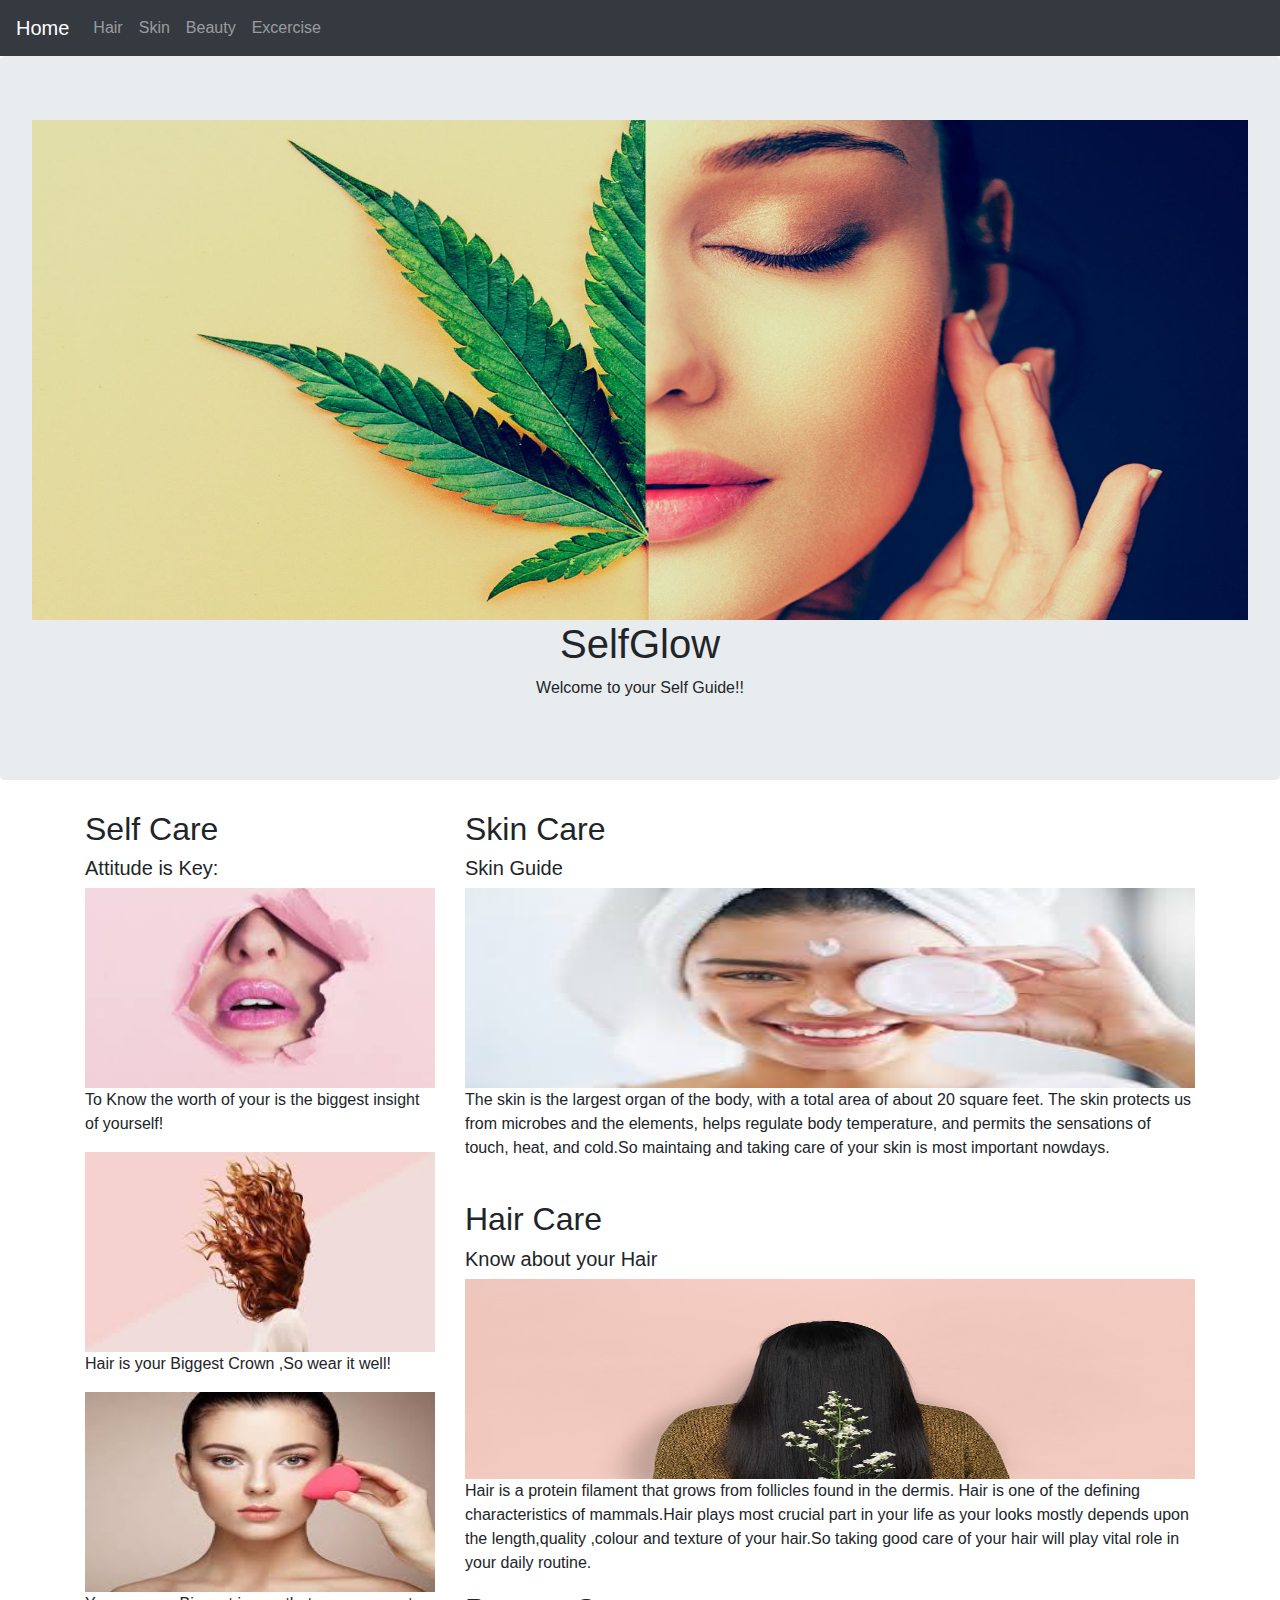
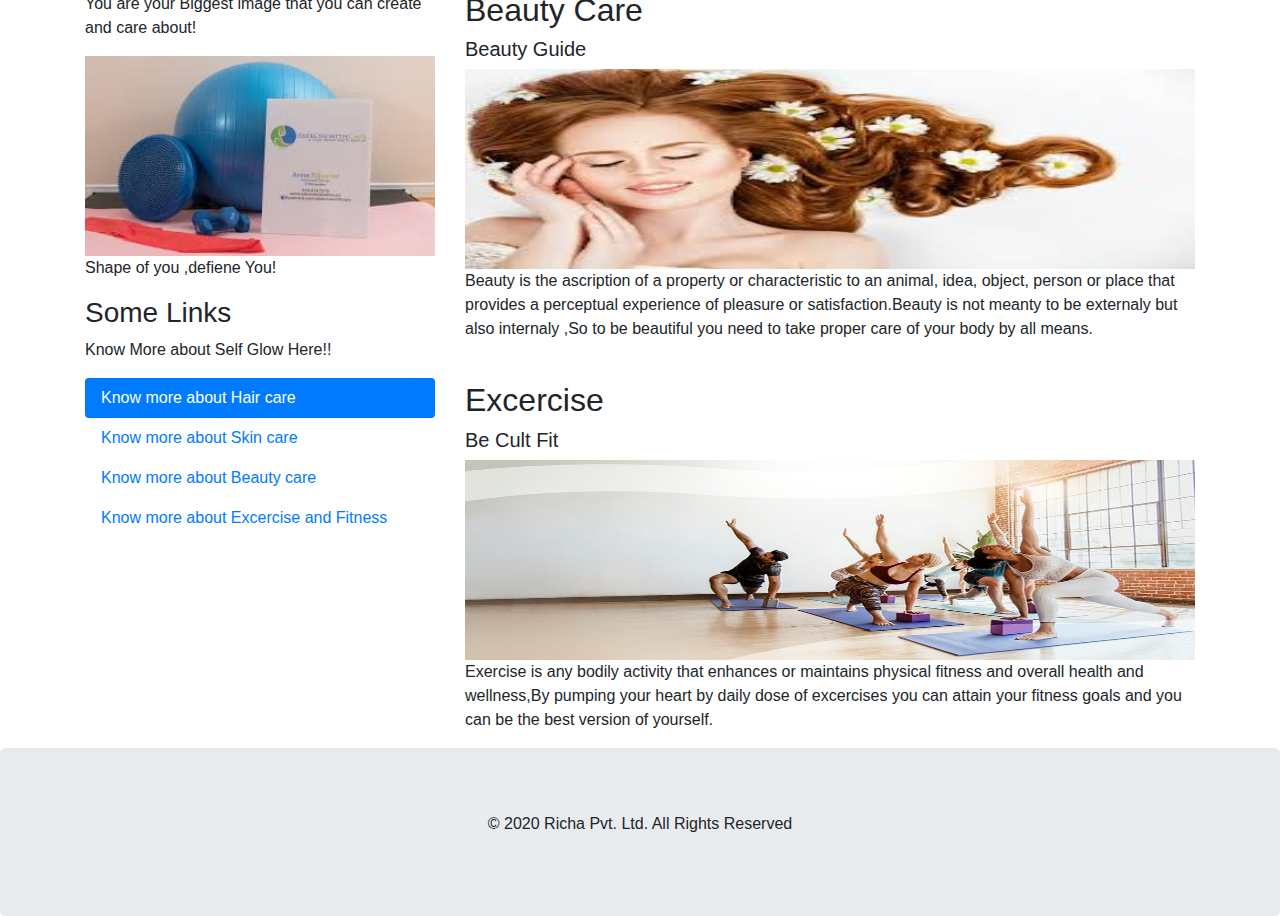
<file: index.html>
<!DOCTYPE html>
<html lang="en">
<head>
  <title>SelfGlow Guide</title>
  <meta charset="utf-8">
  <meta name="viewport" content="width=device-width, initial-scale=1">
  <link rel="stylesheet" href="https://maxcdn.bootstrapcdn.com/bootstrap/4.4.1/css/bootstrap.min.css">
  <script src="https://ajax.googleapis.com/ajax/libs/jquery/3.5.1/jquery.min.js"></script>
  <script src="https://cdnjs.cloudflare.com/ajax/libs/popper.js/1.16.0/umd/popper.min.js"></script>
  <script src="https://maxcdn.bootstrapcdn.com/bootstrap/4.4.1/js/bootstrap.min.js"></script>
  <style>
  .fakeimg {
    height: 200px;
    background: #aaa;
  }
  </style>
  </head>
  <nav class="navbar navbar-expand-sm bg-dark navbar-dark">
    <a class="navbar-brand" href="index.html">Home</a>
    <button class="navbar-toggler" type="button" data-toggle="collapse" data-target="#collapsibleNavbar">
      <span class="navbar-toggler-icon"></span>
    </button>
    <div class="collapse navbar-collapse" id="collapsibleNavbar">
      <ul class="navbar-nav">

        <li class="nav-item">
          <a class="nav-link" href="Hair.html">Hair</a>
        </li>
        <li class="nav-item">
          <a class="nav-link" href="Skin.html">Skin</a>
        </li>
        <li class="nav-item">
          <a class="nav-link" href="Beauty.html">Beauty</a>
        </li>
        <li class="nav-item">
          <a class="nav-link" href="Excercise.html">Excercise</a>
        </li>

      </ul>
    </div>
  </nav>
<body>

<div class="jumbotron text-center" style="margin-bottom:0">
    <img src="img/1234.jpg" alt="Girl in a jacket" style="width:100%;height:500px;">
  <h1>SelfGlow</h1>
  <p>Welcome to your Self Guide!!</p>
</div>



<div class="container" style="margin-top:30px">
  <div class="row">
    <div class="col-sm-4">
      <h2>Self Care</h2>
      <h5>Attitude is Key:</h5>
      <div class="fakeimg"> <img src="img/pic.jpg" style="width:100%;height:100%;"></div>
      <p>To Know the worth of your is the biggest insight of yourself!</p>
        <div class="fakeimg"><img src="img/h.jpg" style="width:100%;height:100%;"></div>
        <p>Hair is your Biggest Crown ,So wear it well!</p>
          <div class="fakeimg"><img src="img/z.jpg" style="width:100%;height:100%;"></div>
          <p>You are your Biggest image that you can create and care about!</p>
            <div class="fakeimg"><img src="img/y.jpg" style="width:100%;height:100%;"></div>
            <p>Shape of you ,defiene You!</p>
      <h3>Some Links</h3>
      <p>Know More about Self Glow Here!!</p>
      <ul class="nav nav-pills flex-column">
        <li class="nav-item">
          <a class="nav-link active" href="Hair.html">Know more about Hair care</a>
        </li>
        <li class="nav-item">
          <a class="nav-link" href="Skin.html">Know more about Skin care</a>
        </li>
        <li class="nav-item">
          <a class="nav-link" href="Beauty.html">Know more about Beauty care</a>
        </li>
        <li class="nav-item">
          <a class="nav-link" href="Excercise.html">Know more about Excercise and Fitness</a>
        </li>
      </ul>
      <hr class="d-sm-none">
    </div>
    <div class="col-sm-8">
      <h2>Skin Care</h2>
      <h5>Skin Guide</h5>
    <div class="fakeimg"> <img src="img/Skin1.jpg" style="width:100%;height:200px;"></div>

      <p>The skin is the largest organ of the body, with a total area of about 20 square feet. The skin protects us from microbes and the elements, helps regulate body temperature, and permits the sensations of touch, heat, and cold.So maintaing and taking care of your skin is most important nowdays.</p>
      <br>
      <h2>Hair Care</h2>
      <h5>Know about your Hair</h5>
      <div class="fakeimg"> <img src="img/Hair1.jpg" style="width:100%;height:200px;"></div>
      <p>Hair is a protein filament that grows from follicles found in the dermis. Hair is one of the defining characteristics of mammals.Hair plays most crucial part in your life as your looks mostly depends upon the length,quality ,colour and texture of your hair.So taking good care of your hair will play vital role in your daily routine.</p>
      <h2>Beauty Care</h2>
      <h5>Beauty Guide</h5>
        <div class="fakeimg"> <img src="img/Beauty1.jpg" style="width:100%;height:200px;"></div>
      <p>Beauty is the ascription of a property or characteristic to an animal, idea, object, person or place that provides a perceptual experience of pleasure or satisfaction.Beauty is not meanty to be externaly but also internaly ,So to be beautiful you need to take proper care of your body by all means. </p>
      <br>
      <h2>Excercise</h2>
      <h5>Be Cult Fit</h5>
      <div class="fakeimg"> <img src="img/ex2.jpg" style="width:100%;height:200px;"></div>
      <p>Exercise is any bodily activity that enhances or maintains physical fitness and overall health and wellness,By pumping your heart by daily dose of excercises you can attain your fitness goals and you can be the best version of yourself.</p>
    </div>
  </div>
</div>

<div class="jumbotron text-center" style="margin-bottom:0">
  <p>© 2020 Richa Pvt. Ltd. All Rights Reserved</p>
</div>

</body>
</html>
</file>
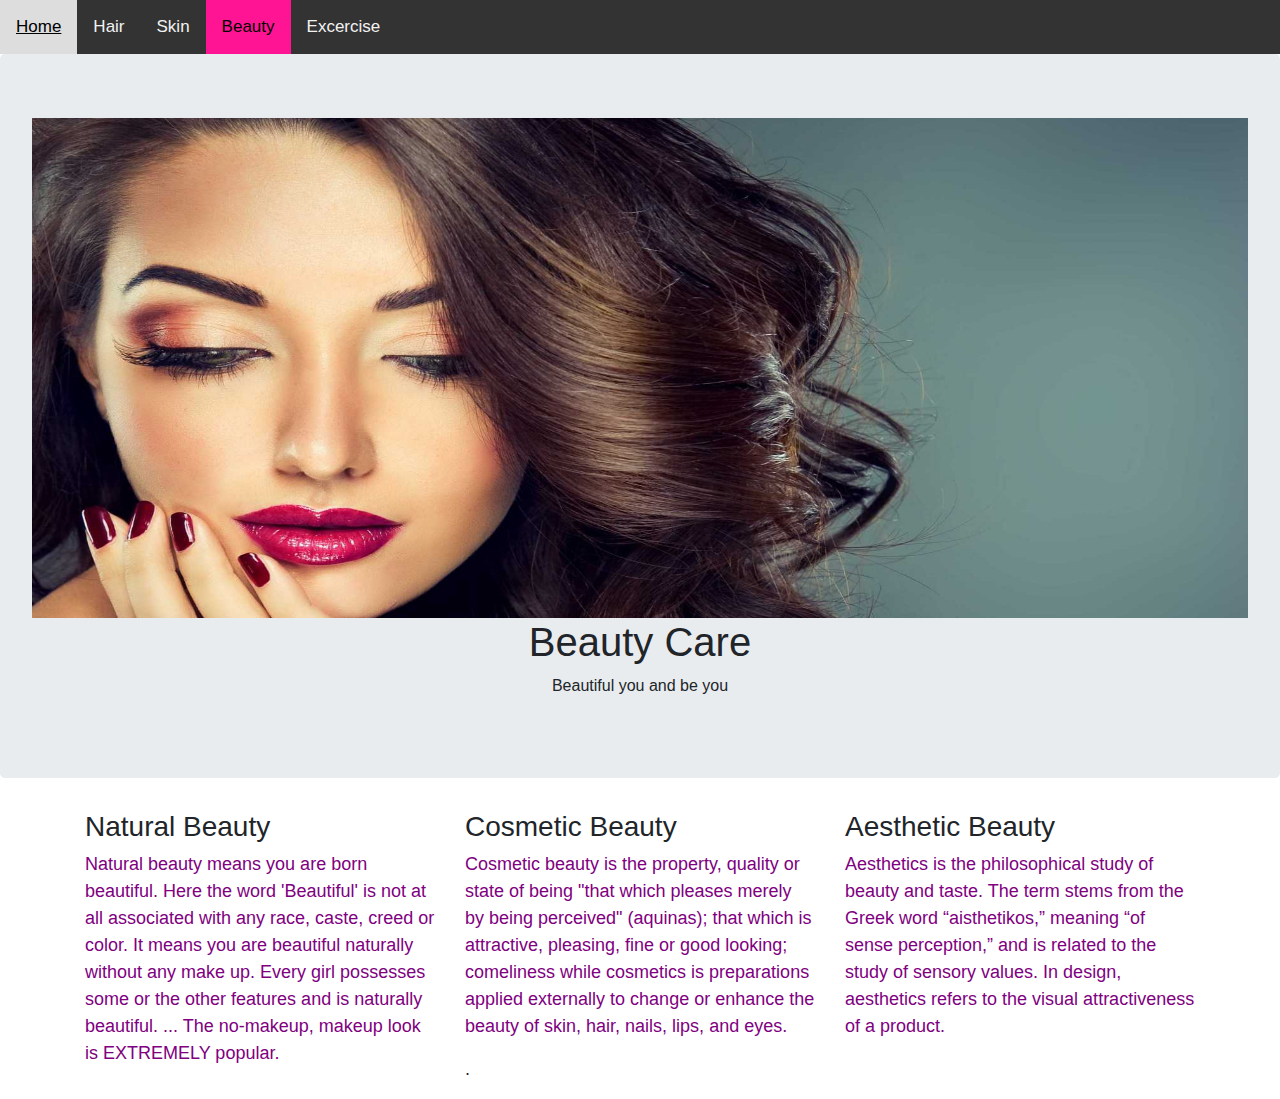
<file: Beauty.html>
<!DOCTYPE html>
<html lang="en">
<head>
  <title>SelfGlow Guide</title>
  <link rel="stylesheet" href="Nesting.min.css">
  <link rel="stylesheet" href="Style.css">
  <meta charset="utf-8">
  <meta name="viewport" content="width=device-width, initial-scale=1">
  <link rel="stylesheet" href="https://maxcdn.bootstrapcdn.com/bootstrap/4.4.1/css/bootstrap.min.css">
  <script src="https://ajax.googleapis.com/ajax/libs/jquery/3.5.1/jquery.min.js"></script>
  <script src="https://cdnjs.cloudflare.com/ajax/libs/popper.js/1.16.0/umd/popper.min.js"></script>
  <script src="https://maxcdn.bootstrapcdn.com/bootstrap/4.4.1/js/bootstrap.min.js"></script>
</head>


<div class="topnav">
        <a  href =index.html> Home </a>
        <a href=Hair.html>Hair</a>

        <a href=Skin.html>Skin</a>
          <a  class= "active" href=Beauty.html>Beauty</a>
        <a href= Excercise.html> Excercise </a>

      </ul>
    </nav>
  </div>
<body>

<div class="jumbotron text-center">
    <img src="img/Beauty-e1426485286458-3.jpg" alt="Girl in a jacket" style="width:100%;height:500px;">
  <h1>Beauty Care</h1>
  <p>Beautiful you and be you</p>
</div>

<div class="container">
  <div class="row">
    <div class="col-sm-4">
      <h3>Natural Beauty</h3>
    <p>  Natural beauty means you are born beautiful. Here the word 'Beautiful' is not at all associated with any race, caste, creed or color. It means you are beautiful naturally without any make up. Every girl possesses some or the other features and is naturally beautiful. ... The no-makeup, makeup look is EXTREMELY popular.</p>
    </div>
    <div class="col-sm-4">
      <h3>Cosmetic Beauty</h3>
      <p>Cosmetic beauty is the property, quality or state of being "that which pleases merely by being perceived" (aquinas); that which is attractive, pleasing, fine or good looking; comeliness while cosmetics is preparations applied externally to change or enhance the beauty of skin, hair, nails, lips, and eyes.</p>
      .</p>
    </div>
    <div class="col-sm-4">
      <h3>Aesthetic Beauty</h3>
      <p>Aesthetics is the philosophical study of beauty and taste. The term stems from the Greek word “aisthetikos,” meaning “of sense perception,” and is related to the study of sensory values. In design, aesthetics refers to the visual attractiveness of a product.</p>
         </div>
      
      </div>
</div>


</body>
</html>
</file>
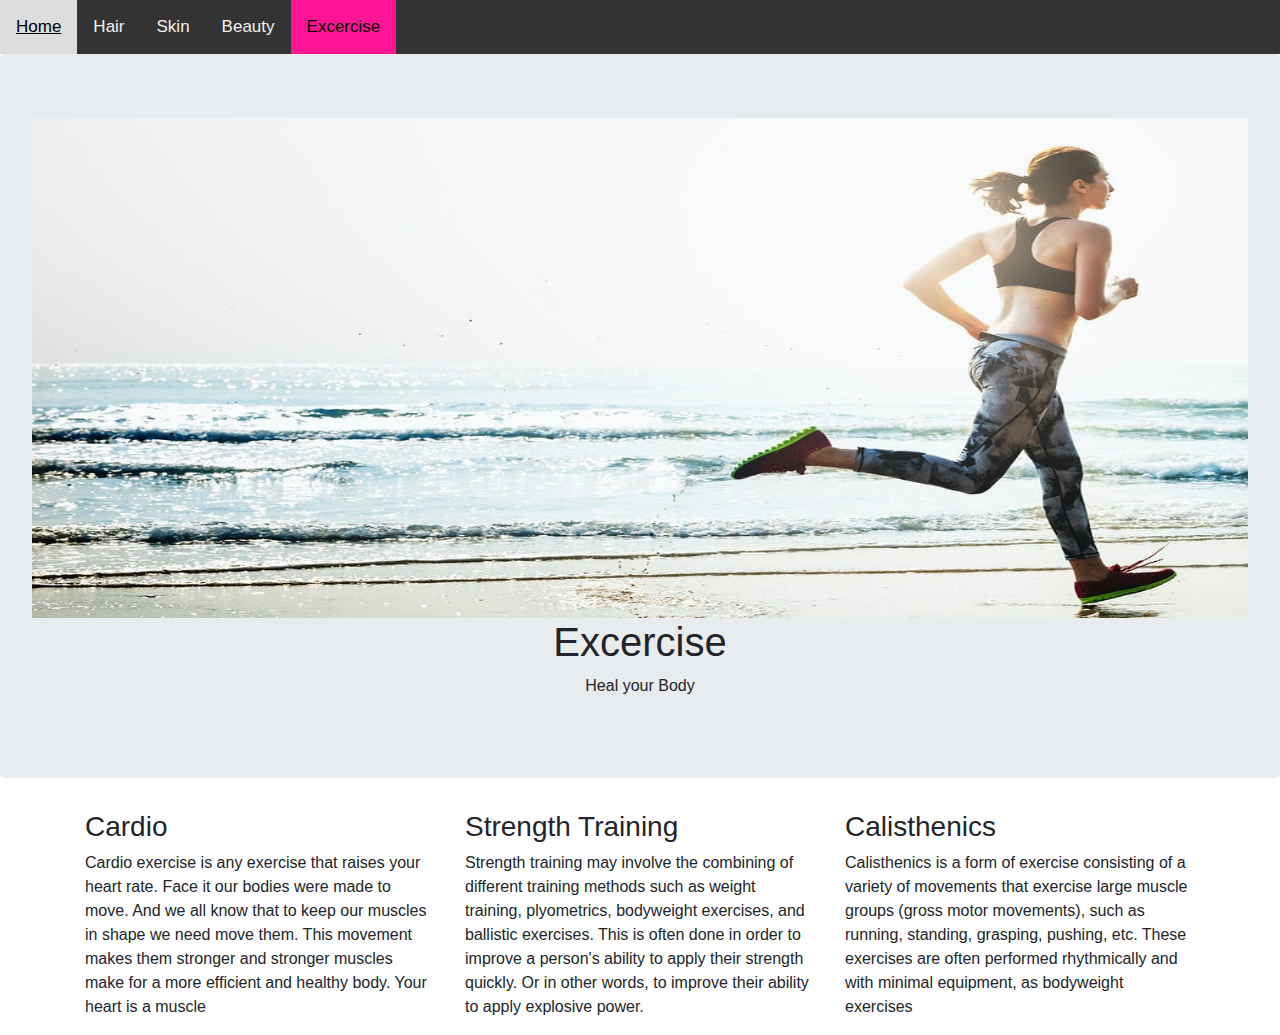
<file: Excercise.html>
<!DOCTYPE html>
<html lang="en">
<head>
  <title>SelfGlow Guide</title>
  <link rel="stylesheet" href="Style.css">
  <meta charset="utf-8">
  <meta name="viewport" content="width=device-width, initial-scale=1">
  <link rel="stylesheet" href="https://maxcdn.bootstrapcdn.com/bootstrap/4.4.1/css/bootstrap.min.css">
  <script src="https://ajax.googleapis.com/ajax/libs/jquery/3.5.1/jquery.min.js"></script>
  <script src="https://cdnjs.cloudflare.com/ajax/libs/popper.js/1.16.0/umd/popper.min.js"></script>
  <script src="https://maxcdn.bootstrapcdn.com/bootstrap/4.4.1/js/bootstrap.min.js"></script>
</head>

<div class="topnav">
        <a href =index.html> Home </a>
        <a href= Hair.html> Hair </a>
        <a href=Skin.html>Skin</a>
        <a href=Beauty.html>Beauty</a>
          <a  class= "active" href =Excercise.html> Excercise </a>


      </ul>
    </nav>
  </div>
<body>

<div class="jumbotron text-center">
    <img src="img/ex12.jpg" alt="Girl running" style="width:100%;height:500px;">
  <h1>Excercise</h1>
  <p>Heal your Body</p>
</div>

<div class="container">
  <div class="row">
    <div class="col-sm-4">
      <h3>Cardio</h3>
      <p>Cardio exercise is any exercise that raises your heart rate. Face it our bodies were made to move. And we all know that to keep our muscles in shape we need move them. This movement makes them stronger and stronger muscles make for a more efficient and healthy body. Your heart is a muscle</p>

    </div>
    <div class="col-sm-4">
      <h3>Strength Training</h3>
      <p>Strength training may involve the combining of different training methods such as weight training, plyometrics, bodyweight exercises, and ballistic exercises. This is often done in order to improve a person's ability to apply their strength quickly. Or in other words, to improve their ability to apply explosive power.</p>

    </div>
    <div class="col-sm-4">
      <h3>Calisthenics</h3>
      <p>Calisthenics is a form of exercise consisting of a variety of movements that exercise large muscle groups (gross motor movements), such as running, standing, grasping, pushing, etc. These exercises are often performed rhythmically and with minimal equipment, as bodyweight exercises</p>
    </div>
    
  </div>
</div>

</body>
</html>
</file>
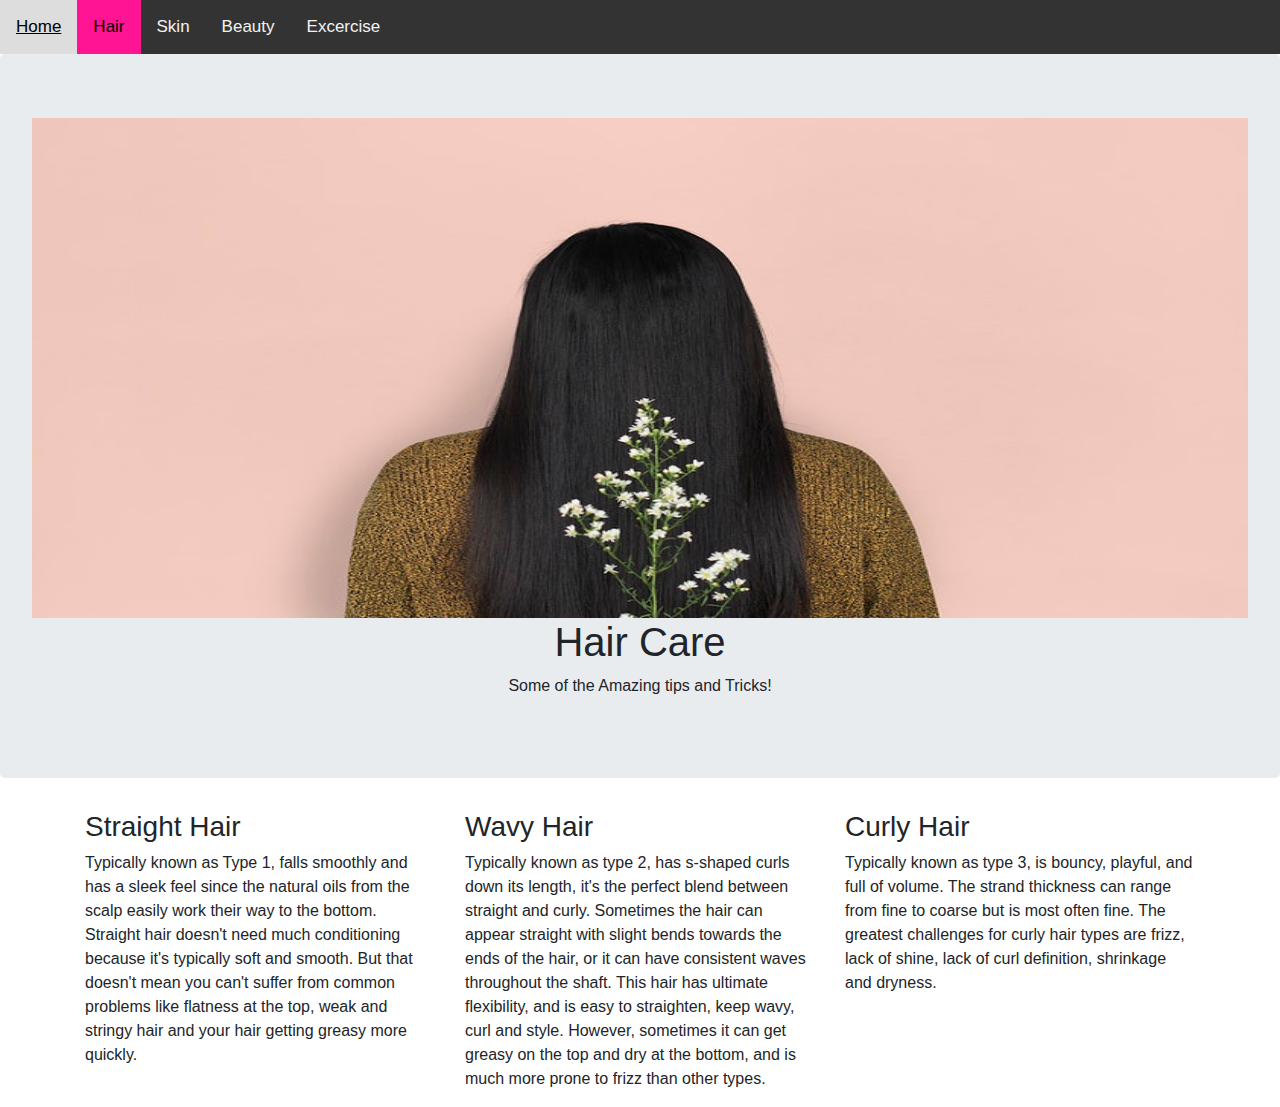
<file: Hair.html>
<!DOCTYPE html>
<html lang="en">
<head>
  <title>SelfGlow Guide</title>
  <link rel="stylesheet" href="Style.css">
  <meta charset="utf-8">
  <meta name="viewport" content="width=device-width, initial-scale=1">
  <link rel="stylesheet" href="https://maxcdn.bootstrapcdn.com/bootstrap/4.4.1/css/bootstrap.min.css">
  <script src="https://ajax.googleapis.com/ajax/libs/jquery/3.5.1/jquery.min.js"></script>
  <script src="https://cdnjs.cloudflare.com/ajax/libs/popper.js/1.16.0/umd/popper.min.js"></script>
  <script src="https://maxcdn.bootstrapcdn.com/bootstrap/4.4.1/js/bootstrap.min.js"></script>

</head>

<body>

<div class="topnav">
        <a   href =index.html> Home </a>
        <a  class= "active" href =Hair.html> Hair </a>
        <a href=Skin.html>Skin</a>
        <a href=Beauty.html>Beauty</a>
       <a href= Excercise.html> Excercise </a>

      </ul>
    </nav>
  </div>




<div class="jumbotron text-center">
    <img src="img/Hair1.jpg" alt="Girl with beautiful Hair" style="width:100%;height:500px;">
  <h1>Hair Care</h1>
  <p>Some of the Amazing tips and Tricks!</p>
</div>

<div class="container">
  <div class="row">
    <div class="col-sm-4">
      <h3>Straight Hair</h3>
      <p>Typically known as Type 1, falls smoothly and has a sleek feel since the natural oils from the scalp easily work their way to the bottom. Straight hair doesn't need much conditioning because it's typically soft and smooth. But that doesn't mean you can't suffer from common problems like flatness at the top, weak and stringy hair and your hair getting greasy more quickly.</p>

    </div>
    <div class="col-sm-4">
      <h3>Wavy Hair</h3>
      <p> Typically known as type 2, has s-shaped curls down its length, it's the perfect blend between straight and curly. Sometimes the hair can appear straight with slight bends towards the ends of the hair, or it can have consistent waves throughout the shaft. This hair has ultimate flexibility, and is easy to straighten, keep wavy, curl and style. However, sometimes it can get greasy on the top and dry at the bottom, and is much more prone to frizz than other types.</p>

    </div>
    <div class="col-sm-4">
      <h3>Curly Hair</h3>
      <p>Typically known as type 3, is bouncy, playful, and full of volume. The strand thickness can range from fine to coarse but is most often fine. The greatest challenges for curly hair types are frizz, lack of shine, lack of curl definition, shrinkage and dryness.</p>
    </div>
   
  </div>
</div>

</body>
</html>
</file>
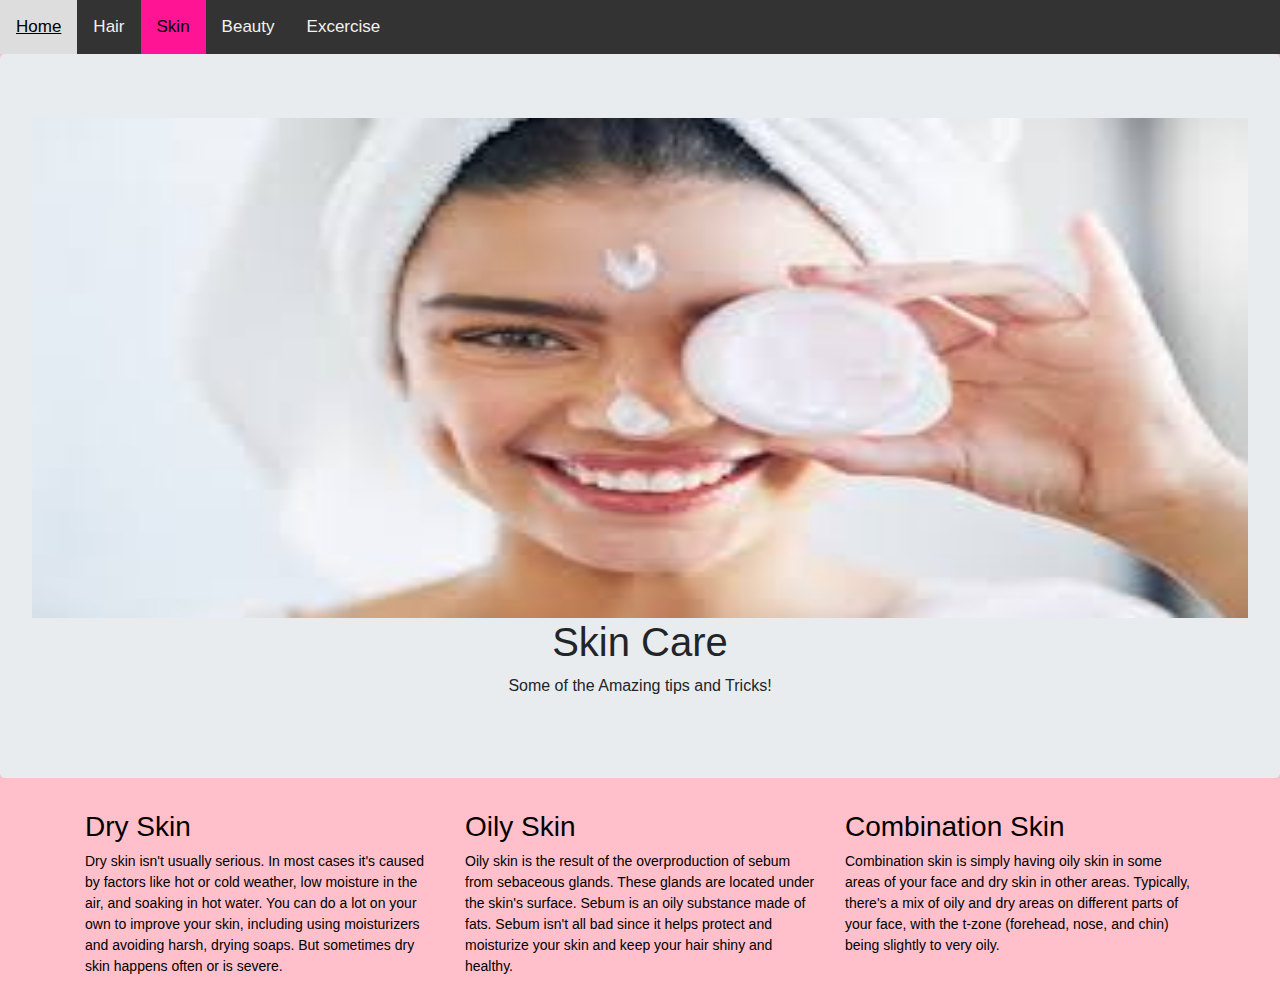
<file: Skin.html>
<!DOCTYPE html>
<html lang="en">
<head>
  <title>SelfGlow Guidee</title>
  <link rel="stylesheet" href="variables.min.css">
  <link rel="stylesheet" href="Style.css">
  <meta charset="utf-8">
  <meta name="viewport" content="width=device-width, initial-scale=1">
  <link rel="stylesheet" href="https://maxcdn.bootstrapcdn.com/bootstrap/4.4.1/css/bootstrap.min.css">
  <script src="https://ajax.googleapis.com/ajax/libs/jquery/3.5.1/jquery.min.js"></script>
  <script src="https://cdnjs.cloudflare.com/ajax/libs/popper.js/1.16.0/umd/popper.min.js"></script>
  <script src="https://maxcdn.bootstrapcdn.com/bootstrap/4.4.1/js/bootstrap.min.js"></script>
</head>
<style>
@media (min-width: 700px){
  body{
    background-color: pink;
  }
  }

</style>

<div class="topnav">
        <a   href =Home.html> Home </a>
          <a   href =Hair.html> Hair </a>
        <a class= "active" href =Skin.html>Skin </a>
        <a href=Beauty.html>Beauty</a>
       <a href= Excercise.html> Excercise </a>
      </ul>
    </nav>
  </div>
<body>

<div class="jumbotron text-center">
    <img src="img/skin1.jpg" alt="Girl in a jacket" style="width:100%;height:500px;">
  <h1>Skin Care</h1>
  <p>Some of the Amazing tips and Tricks!</p>
</div>

<div class="container">
  <div class="row">
    <div class="col-sm-4">
      <h3>Dry Skin</h3>
      <p>Dry skin isn't usually serious. In most cases it's caused by factors like hot or cold weather, low moisture in the air, and soaking in hot water. You can do a lot on your own to improve your skin, including using moisturizers and avoiding harsh, drying soaps. But sometimes dry skin happens often or is severe.</p>


    </div>
    <div class="col-sm-4">
      <h3>Oily Skin</h3>
      <p>Oily skin is the result of the overproduction of sebum from sebaceous glands. These glands are located under the skin's surface. Sebum is an oily substance made of fats. Sebum isn't all bad since it helps protect and moisturize your skin and keep your hair shiny and healthy.</p>

    </div>
    <div class="col-sm-4">
      <h3>Combination Skin</h3>
        <p>Combination skin is simply having oily skin in some areas of your face and dry skin in other areas. Typically, there's a mix of oily and dry areas on different parts of your face, with the t-zone (forehead, nose, and chin) being slightly to very oily.</p>
          </div>
    
      </div>
</div>
   

</body>
</html>
</file>
<file: Style.css>
/* background colour of top Nav */
.topnav {
background-color: #333;
overflow: hidden;
}
.topnav a {
  float: left;
  color: #f2f2f2;
  text-align: center;
  padding: 14px 16px;
  text-decoration: none;
  font-size: 17px;

}
/* Change the color of links on hover */
.topnav a:hover {
  background-color: #ddd;
  color:black;
}

/* Add a color to the active/current link */
.topnav a.active {
  background-color:#ff1493 ;
  color: black;
}
</file>
<file: Nesting.min.css>
.container{font-size:18px}.container p{color:purple}
</file>
<file: variables.min.css>
.container{font-size:14px;color:#000}
</file>
